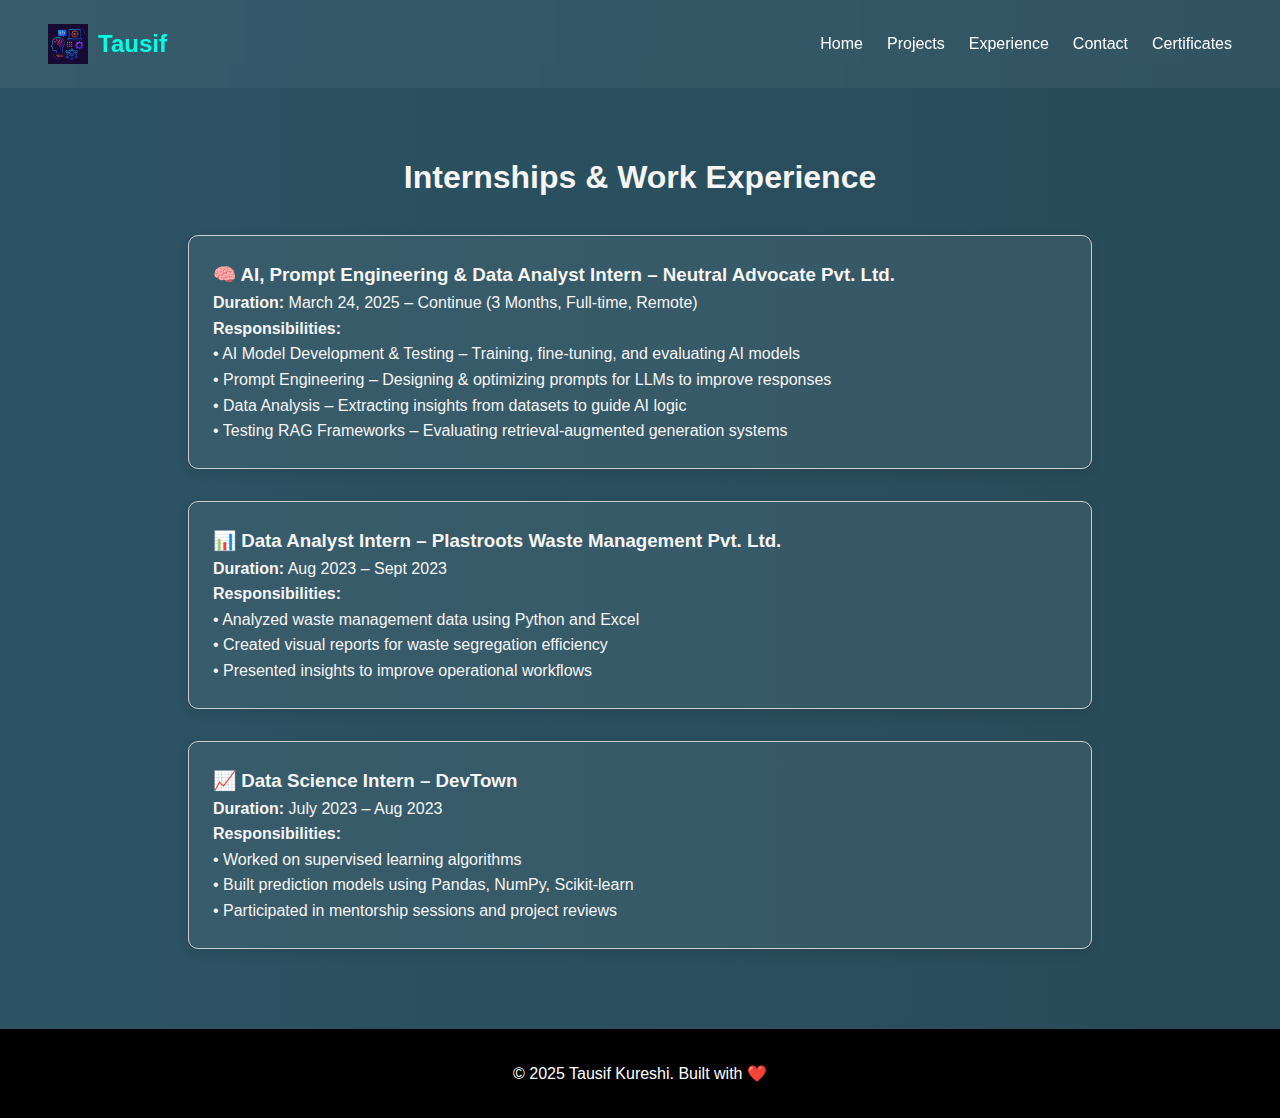
<file: exprience.html>
<!DOCTYPE html>
<html lang="en">
<head>
  <meta charset="UTF-8" />
  <meta name="viewport" content="width=device-width, initial-scale=1.0"/>
  <title>Experience – Tausif Kureshi</title>
  <link rel="stylesheet" href="styles.css" />
</head>
<body>
  <header>
    <nav class="navbar">
      <div class="logo">
        <img src="logo.png" alt="Logo" class="logo-img" />
        Tausif
      </div>
      <ul class="nav-links">
        <li><a href="index.html">Home</a></li>
        <li><a href="projects.html">Projects</a></li>
        <li><a href="exprience.html" class="active">Experience</a></li>
        <li><a href="index.html#contact">Contact</a></li>
        <li><a href="certificate.html">Certificates</a></li>
      </ul>
    </nav>
  </header>

  <section class="section experience">
    <h2>Internships & Work Experience</h2>
    <div class="experience-grid">

      <div class="experience-card">
        <h3>🧠 AI, Prompt Engineering & Data Analyst Intern – Neutral Advocate Pvt. Ltd.</h3>
        <p><strong>Duration:</strong> March 24, 2025 – Continue (3 Months, Full-time, Remote)</p>
        <p><strong>Responsibilities:</strong><br>
          • AI Model Development & Testing – Training, fine-tuning, and evaluating AI models<br>
          • Prompt Engineering – Designing & optimizing prompts for LLMs to improve responses<br>
          • Data Analysis – Extracting insights from datasets to guide AI logic<br>
          • Testing RAG Frameworks – Evaluating retrieval-augmented generation systems
        </p>
      </div>

      <div class="experience-card">
        <h3>📊 Data Analyst Intern – Plastroots Waste Management Pvt. Ltd.</h3>
        <p><strong>Duration:</strong> Aug 2023 – Sept 2023</p>
        <p><strong>Responsibilities:</strong><br>
          • Analyzed waste management data using Python and Excel<br>
          • Created visual reports for waste segregation efficiency<br>
          • Presented insights to improve operational workflows
        </p>
      </div>

      <div class="experience-card">
        <h3>📈 Data Science Intern – DevTown</h3>
        <p><strong>Duration:</strong> July 2023 – Aug 2023</p>
        <p><strong>Responsibilities:</strong><br>
          • Worked on supervised learning algorithms<br>
          • Built prediction models using Pandas, NumPy, Scikit-learn<br>
          • Participated in mentorship sessions and project reviews
        </p>
      </div>

    </div>
  </section>

  <footer>
    <p>&copy; 2025 Tausif Kureshi. Built with ❤️</p>
  </footer>
</body>
</html>
</file>
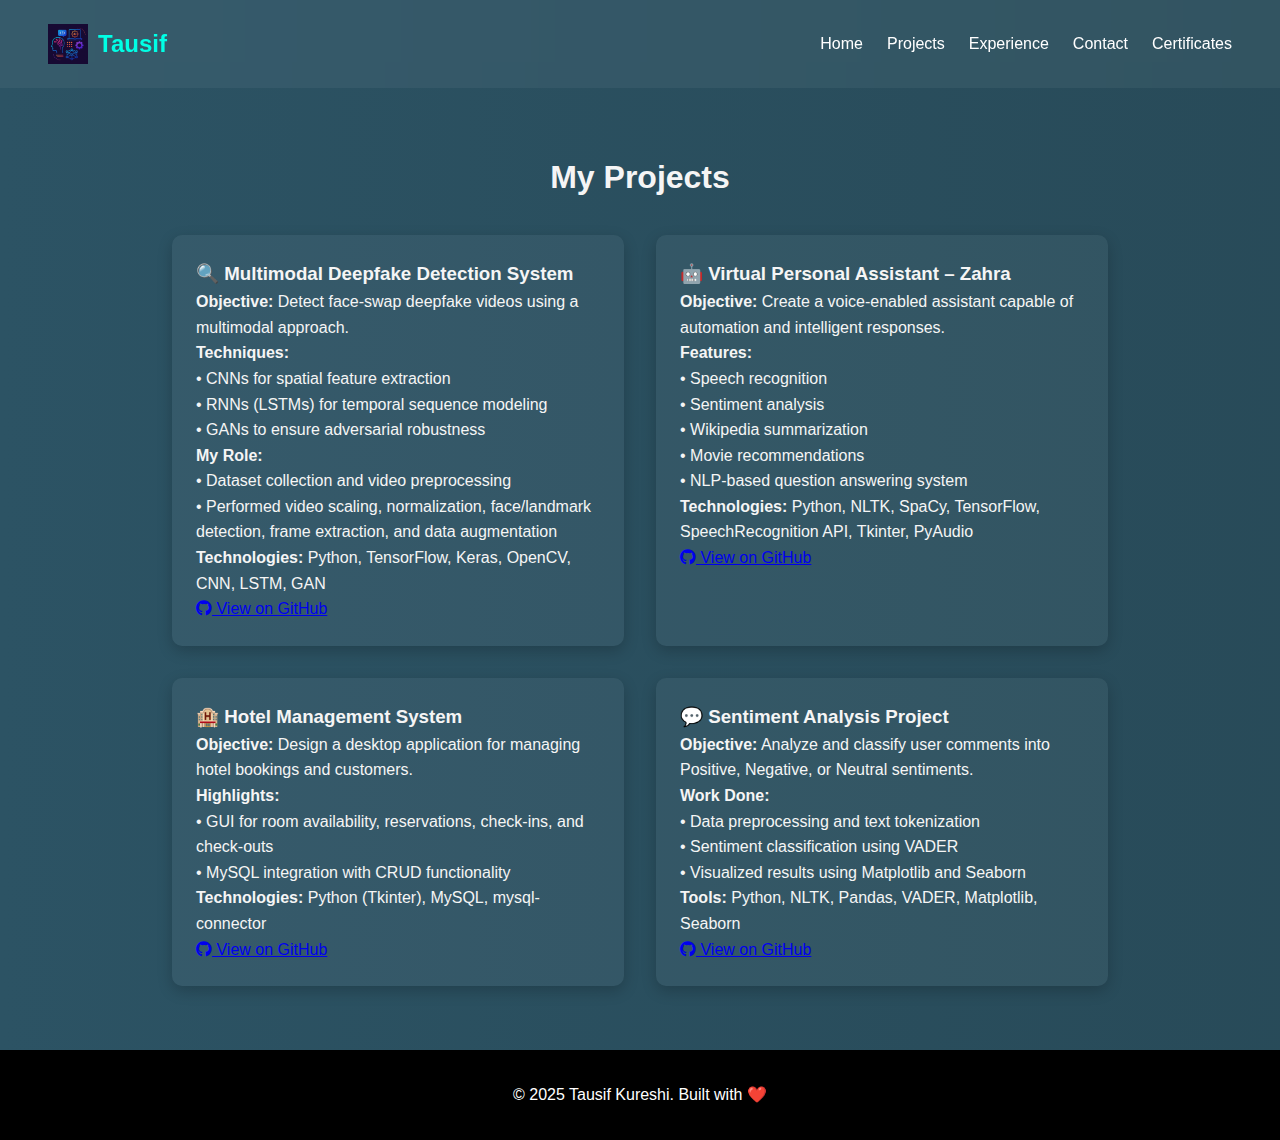
<file: projects.html>
<!DOCTYPE html>
<html lang="en">
<head>
  <meta charset="UTF-8" />
  <meta name="viewport" content="width=device-width, initial-scale=1.0"/>
  <title>Projects – Tausif Kureshi</title>
  <link rel="stylesheet" href="styles.css" />
  <link rel="stylesheet" href="https://cdnjs.cloudflare.com/ajax/libs/font-awesome/6.4.0/css/all.min.css" />
</head>
<body>
  <header>
    <nav class="navbar">
      <div class="logo">
        <img src="logo.png" alt="Logo" class="logo-img" />
        Tausif
      </div>
      <ul class="nav-links">
        <li><a href="index.html">Home</a></li>
        <li><a href="projects.html" class="active">Projects</a></li>
        <li><a href="exprience.html">Experience</a></li>
        <li><a href="index.html#contact">Contact</a></li>
        <li><a href="certificate.html">Certificates</a></li>
      </ul>
    </nav>
  </header>

  <section class="section projects">
    <h2>My Projects</h2>
    <div class="project-grid">

      <div class="project-card">
        <h3>🔍 Multimodal Deepfake Detection System</h3>
        <p><strong>Objective:</strong> Detect face-swap deepfake videos using a multimodal approach.</p>
        <p><strong>Techniques:</strong><br>
          • CNNs for spatial feature extraction<br>
          • RNNs (LSTMs) for temporal sequence modeling<br>
          • GANs to ensure adversarial robustness
        </p>
        <p><strong>My Role:</strong><br>
          • Dataset collection and video preprocessing<br>
          • Performed video scaling, normalization, face/landmark detection, frame extraction, and data augmentation
        </p>
        <p><strong>Technologies:</strong> Python, TensorFlow, Keras, OpenCV, CNN, LSTM, GAN</p>
        <a href="https://github.com/tausif5964/deepfake-detector" target="_blank"><i class="fab fa-github"></i> View on GitHub</a>
      </div>

      <div class="project-card">
        <h3>🤖 Virtual Personal Assistant – Zahra</h3>
        <p><strong>Objective:</strong> Create a voice-enabled assistant capable of automation and intelligent responses.</p>
        <p><strong>Features:</strong><br>
          • Speech recognition<br>
          • Sentiment analysis<br>
          • Wikipedia summarization<br>
          • Movie recommendations<br>
          • NLP-based question answering system
        </p>
        <p><strong>Technologies:</strong> Python, NLTK, SpaCy, TensorFlow, SpeechRecognition API, Tkinter, PyAudio</p>
        <a href="https://github.com/tausif5964/ai-assistant-zahra" target="_blank"><i class="fab fa-github"></i> View on GitHub</a>
      </div>

      <div class="project-card">
        <h3>🏨 Hotel Management System</h3>
        <p><strong>Objective:</strong> Design a desktop application for managing hotel bookings and customers.</p>
        <p><strong>Highlights:</strong><br>
          • GUI for room availability, reservations, check-ins, and check-outs<br>
          • MySQL integration with CRUD functionality
        </p>
        <p><strong>Technologies:</strong> Python (Tkinter), MySQL, mysql-connector</p>
        <a href="https://github.com/tausif5964/Hotel-Management" target="_blank"><i class="fab fa-github"></i> View on GitHub</a>
      </div>

      <div class="project-card">
        <h3>💬 Sentiment Analysis Project</h3>
        <p><strong>Objective:</strong> Analyze and classify user comments into Positive, Negative, or Neutral sentiments.</p>
        <p><strong>Work Done:</strong><br>
          • Data preprocessing and text tokenization<br>
          • Sentiment classification using VADER<br>
          • Visualized results using Matplotlib and Seaborn
        </p>
        <p><strong>Tools:</strong> Python, NLTK, Pandas, VADER, Matplotlib, Seaborn</p>
        <a href="https://github.com/tausif5964/Sentiment-Analysis" target="_blank"><i class="fab fa-github"></i> View on GitHub</a>
      </div>

    </div>
  </section>

  <footer>
    <p>&copy; 2025 Tausif Kureshi. Built with ❤️</p>
  </footer>
</body>
</html>
</file>
<file: styles.css>
/* Global Styles */
* {
  margin: 0;
  padding: 0;
  box-sizing: border-box;
}

body {
  font-family: "Segoe UI", sans-serif;
  line-height: 1.6;
  background: linear-gradient(270deg, #0f2027, #203a43, #2c5364);
  background-size: 600% 600%;
  animation: gradientShift 15s ease infinite;
  color: #f5f5f5;
  scroll-behavior: smooth;
}

@keyframes gradientShift {
  0% { background-position: 0% 50%; }
  50% { background-position: 100% 50%; }
  100% { background-position: 0% 50%; }
}

/* Navbar */
.navbar {
  display: flex;
  justify-content: space-between;
  align-items: center;
  padding: 1.5rem 3rem;
  background: rgba(255, 255, 255, 0.05);
  position: sticky;
  top: 0;
  z-index: 1000;
  backdrop-filter: blur(10px);
}

.logo {
  display: flex;
  align-items: center;
  font-weight: bold;
  font-size: 1.5rem;
  color: #00ffe5;
}

.logo-img {
  width: 40px;
  height: 40px;
  margin-right: 10px;
}

.nav-links {
  list-style: none;
  display: flex;
  gap: 1.5rem;
}

.nav-links a {
  text-decoration: none;
  color: #fff;
  font-weight: 500;
  transition: color 0.3s;
}

.nav-links a:hover {
  color: #00ffe5;
}

/* Hero Section */
.hero {
  text-align: center;
  padding: 6rem 2rem;
}

.hero h1 {
  font-size: 3.5rem;
  color: #00ffe5;
  text-shadow: 0 0 10px #00ffe5, 0 0 20px #00ffe5;
  margin-bottom: 1rem;
}

.highlight {
  color: #00ffaa;
  font-weight: bold;
}


.tagline {
  font-size: 1.25rem;
  margin: 1rem 0;
}

.btn {
  padding: 1rem 2.5rem;
  background: linear-gradient(to right, #00ffe5, #02e2cf);
  color: #000;
  border-radius: 50px;
  font-weight: 600;
  text-decoration: none;
  transition: all 0.4s ease-in-out;
  box-shadow: 0 5px 15px rgba(0, 255, 229, 0.4);
}

.btn:hover {
  background: linear-gradient(to right, #02e2cf, #00ffe5);
  transform: translateY(-3px) scale(1.05);
}

/* Sections */
.section {
  padding: 4rem 2rem;
  max-width: 1000px;
  margin: auto;
}

h2 {
  font-size: 2rem;
  margin-bottom: 1rem;
  text-align: center;
}

/* Profile Section Fix */
.profile {
  background: linear-gradient(270deg, #0f2027, #203a43, #2c5364);
  background-size: 600% 600%;
  animation: gradientShift 15s ease infinite;
  color: #f5f5f5;
  padding: 60px 20px;
  display: flex;
  justify-content: center;
  align-items: center;
}


.profile-container {
  display: flex;
  flex-direction: row;
  gap: 40px;
  max-width: 1000px;
  flex-wrap: wrap;
  align-items: center;
}

.profile-img {
  width: 250px;
  border-radius: 50%;
  border: 4px solid #0077ff;
  box-shadow: 0 4px 12px rgba(0,0,0,0.2);
}

.profile-info {
  max-width: 600px;
  color: #f5f5f5;
}

.profile-info h2 {
  font-size: 2em;
  margin-bottom: 10px;
  color: #00ffe5;
}

.profile-info p {
  color: #ccc;
}


.profile-info .btn {
  display: inline-block;
  margin-top: 15px;
  padding: 10px 20px;
  background: #0077ff;
  color: white;
  border: none;
  border-radius: 4px;
  text-decoration: none;
  transition: background 0.3s;
}

.profile-info .btn:hover {
  background: #005ec4;
}

/* Projects */
.project-grid {
  display: grid;
  grid-template-columns: 1fr 1fr;
  gap: 2rem;
  margin-top: 2rem;
}

.project-card {
  background: rgba(255, 255, 255, 0.05);
  padding: 1.5rem;
  border-radius: 10px;
  box-shadow: 0 5px 15px rgba(0,0,0,0.2);
  transition: transform 0.3s;
}

.project-card:hover {
  transform: translateY(-5px);
}

/* Contact */
.contact form {
  display: flex;
  flex-direction: column;
  gap: 1rem;
  max-width: 500px;
  margin: auto;
}

input, textarea {
  padding: 1rem;
  border-radius: 5px;
  border: 1px solid #ccc;
  background: rgba(255,255,255,0.1);
  color: #fff;
}

button {
  padding: 0.75rem;
  background: #00ffe5;
  color: #000;
  border: none;
  cursor: pointer;
  border-radius: 5px;
  transition: background 0.3s;
}

button:hover {
  background: #02e2cf;
}

/* Footer */
footer {
  text-align: center;
  padding: 2rem;
  background: #000;
  color: #fff;
}

.socials a {
  margin: 0 1rem;
  color: #ccc;
  text-decoration: none;
  font-size: 1.25rem;
}

.socials a:hover {
  color: #00ffe5;
}

/* Scroll Reveal */
.reveal {
  opacity: 0;
  transform: translateY(30px);
  transition: all 1s ease;
}

.reveal-show {
  opacity: 1;
  transform: translateY(0);
}

.experience-grid {
  display: grid;
  gap: 2rem;
  padding: 1rem;
}

.experience-card {
  background-color: #ffffff10;
  border: 1px solid #ccc;
  border-radius: 10px;
  padding: 1.5rem;
  box-shadow: 0 4px 12px rgba(0,0,0,0.1);
  transition: transform 0.3s ease;
}

.experience-card:hover {
  transform: translateY(-5px);
}

.certificates {
  text-align: center;
  background: linear-gradient(270deg, #0f2027, #203a43, #2c5364);
  background-size: 600% 600%;
  animation: gradientShift 15s ease infinite;
  color: #f5f5f5;
}

.certificate-grid {
  display: grid;
  grid-template-columns: repeat(auto-fit, minmax(280px, 1fr));
  gap: 2rem;
  padding: 2rem;
}

.certificate-card {
  background: rgba(255, 255, 255, 0.05);
  padding: 1rem;
  border-radius: 12px;
  box-shadow: 0 5px 15px rgba(0, 0, 0, 0.3);
  transition: transform 0.3s ease;
  border: 1px solid rgba(255, 255, 255, 0.1);
}

.certificate-card:hover {
  transform: translateY(-5px);
}

.certificate-card img {
  max-width: 100%;
  border-radius: 8px;
  border: 2px solid #00ffe5;
  box-shadow: 0 0 10px rgba(0, 255, 229, 0.2);
  transition: transform 0.3s ease;
}

.certificate-card img:hover {
  transform: scale(1.03);
}



/* Mobile Responsive */
@media (max-width: 768px) {
  .nav-links {
    display: none;
  }

  .hero h1 {
    font-size: 2.2rem;
  }

  .project-grid {
    grid-template-columns: 1fr;
  }

  .profile-container {
    flex-direction: column;
    text-align: center;
  }

  .profile-img {
    width: 180px;
  }

  .profile-info h2 {
    font-size: 1.5em;
  }
}
</file>
